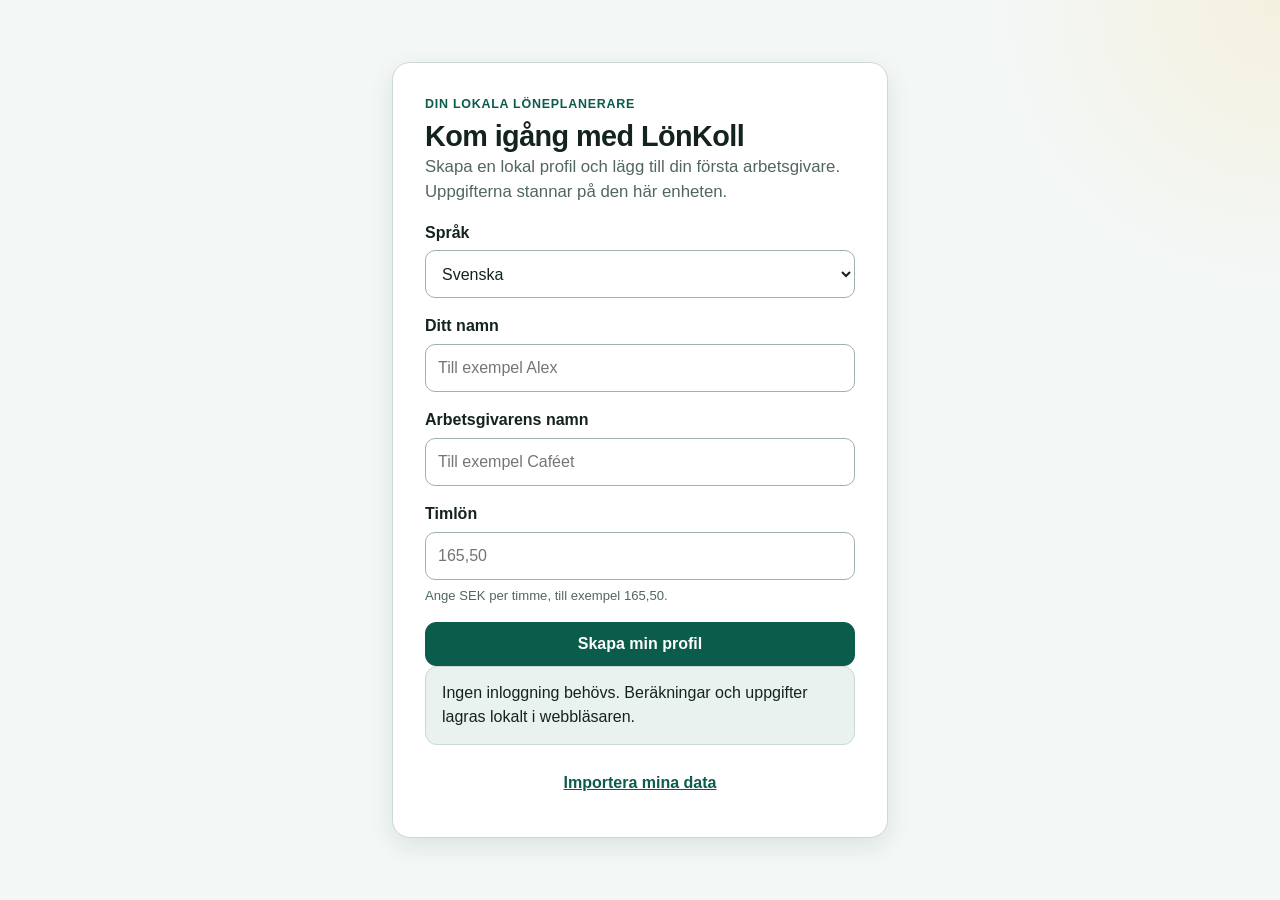
<file: index.html>
<!doctype html>
<html lang="sv">
  <head>
    <meta charset="utf-8">
    <meta name="viewport" content="width=device-width, initial-scale=1, viewport-fit=cover">
    <meta name="description" content="Planera arbetspass och beräkna löneestimat lokalt på din enhet.">
    <meta name="theme-color" content="#0b5c4b">
    <meta name="color-scheme" content="light dark">
    <meta name="referrer" content="no-referrer">
    <meta
      http-equiv="Content-Security-Policy"
      content="default-src 'self'; base-uri 'self'; object-src 'none'; form-action 'none'; script-src 'self'; style-src 'self'; img-src 'self' data: blob:; font-src 'self'; connect-src 'none'; manifest-src 'self'; worker-src 'self'; media-src 'none'"
    >

    <meta name="application-name" content="LönKoll Sverige">
    <meta name="mobile-web-app-capable" content="yes">
    <meta name="apple-mobile-web-app-capable" content="yes">
    <meta name="apple-mobile-web-app-status-bar-style" content="default">
    <meta name="apple-mobile-web-app-title" content="LönKoll">
    <meta name="format-detection" content="telephone=no">

    <title>LönKoll Sverige</title>
    <link rel="manifest" href="./manifest.webmanifest">
    <link rel="icon" href="./icons/icon.svg" type="image/svg+xml">
    <link rel="icon" href="./icons/icon-192.png" sizes="192x192" type="image/png">
    <link rel="apple-touch-icon" href="./icons/apple-touch-icon.png" sizes="180x180">
    <link rel="stylesheet" href="./assets/styles.css">
  </head>
  <body>
    <a class="skip-link" href="#main-content">Hoppa till innehållet</a>
    <div id="application-shell">
      <div id="app" data-testid="app-root" aria-busy="true">
        <p role="status">Laddar LönKoll…</p>
      </div>
    </div>
    <div id="app-announcer" class="visually-hidden" role="status" aria-live="polite" aria-atomic="true"></div>
    <noscript>
      <p>LönKoll behöver JavaScript för att lagra och beräkna dina uppgifter lokalt på enheten.</p>
    </noscript>
    <script type="module" src="./assets/app.js"></script>
  </body>
</html>
</file>
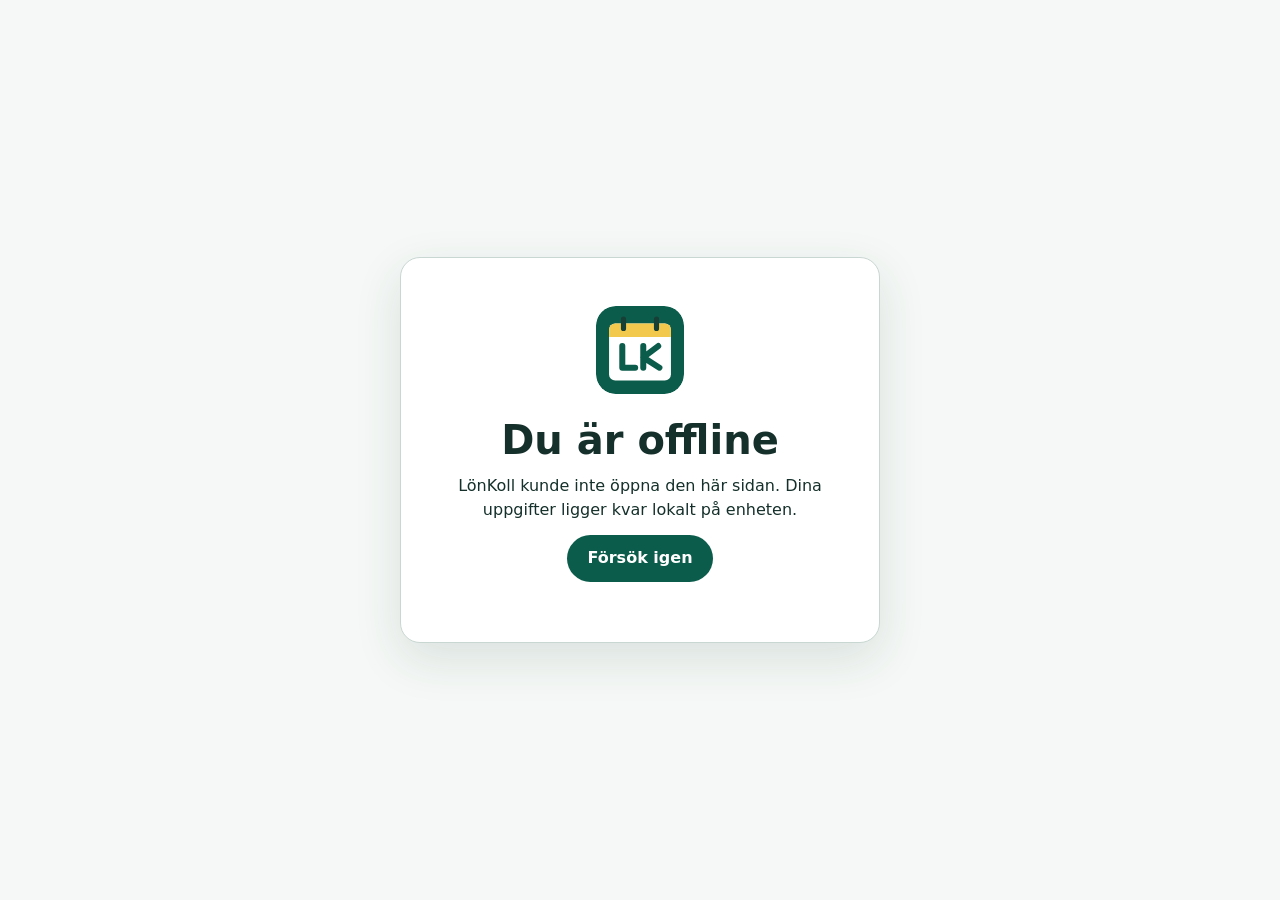
<file: offline.html>
<!doctype html>
<html lang="sv">
  <head>
    <meta charset="utf-8">
    <meta name="viewport" content="width=device-width, initial-scale=1, viewport-fit=cover">
    <meta name="theme-color" content="#0b5c4b">
    <meta name="referrer" content="no-referrer">
    <meta
      http-equiv="Content-Security-Policy"
      content="default-src 'self'; base-uri 'self'; object-src 'none'; form-action 'none'; script-src 'none'; style-src 'self'; img-src 'self'; connect-src 'none'"
    >
    <title>Offline – LönKoll Sverige</title>
    <link rel="icon" href="./icons/icon.svg" type="image/svg+xml">
    <link rel="apple-touch-icon" href="./icons/apple-touch-icon.png" sizes="180x180">
    <link rel="stylesheet" href="./offline.css">
  </head>
  <body>
    <main class="offline-card">
      <img src="./icons/icon.svg" width="88" height="88" alt="">
      <h1>Du är offline</h1>
      <p>LönKoll kunde inte öppna den här sidan. Dina uppgifter ligger kvar lokalt på enheten.</p>
      <p><a class="retry-link" href="./">Försök igen</a></p>
    </main>
  </body>
</html>
</file>
<file: assets/styles.css>
:root {
  color-scheme: light;
  font-family: -apple-system, BlinkMacSystemFont, "Segoe UI", sans-serif;
  font-size: 16px;
  line-height: 1.5;
  font-synthesis: none;
  --background: #f3f7f6;
  --surface: #ffffff;
  --surface-muted: #eaf2ef;
  --text: #14231f;
  --muted: #526660;
  --border: #cbd9d5;
  --primary: #0b5c4b;
  --primary-strong: #07483b;
  --primary-soft: #dcefe9;
  --accent: #f4c542;
  --worked: #176c43;
  --worked-soft: #e0f1e8;
  --planned: #075985;
  --planned-soft: #e0f1f8;
  --danger: #a52820;
  --danger-soft: #fce8e6;
  --warning: #825500;
  --warning-soft: #fff4cf;
  --focus: #0067a5;
  --shadow: 0 8px 24px rgb(13 58 48 / 10%);
  --radius: 14px;
  --content-width: 760px;
}

*,
*::before,
*::after {
  box-sizing: border-box;
}

html {
  min-width: 320px;
  min-height: 100%;
  background: var(--background);
  -webkit-text-size-adjust: 100%;
  text-size-adjust: 100%;
}

body {
  min-width: 320px;
  min-height: 100vh;
  min-height: 100dvh;
  margin: 0;
  overflow-x: hidden;
  background:
    radial-gradient(circle at top right, rgb(244 197 66 / 13%), transparent 18rem),
    var(--background);
  color: var(--text);
  -webkit-font-smoothing: antialiased;
}

button,
input,
select,
textarea {
  max-width: 100%;
  margin: 0;
  color: inherit;
  font: inherit;
  font-size: 1rem;
}

button,
select,
input[type="checkbox"] {
  touch-action: manipulation;
}

button,
a {
  -webkit-tap-highlight-color: transparent;
}

a {
  color: var(--primary);
  text-underline-offset: 0.18em;
}

a:hover {
  text-decoration-thickness: 0.14em;
}

:focus-visible {
  outline: 3px solid var(--focus);
  outline-offset: 3px;
}

h1,
h2,
h3,
p,
dl,
dd,
ul,
ol,
fieldset {
  margin-top: 0;
}

h1 {
  margin-bottom: 0;
  font-size: clamp(1.35rem, 5vw, 1.8rem);
  line-height: 1.18;
  letter-spacing: -0.02em;
}

h2 {
  margin-bottom: 0.65rem;
  font-size: 1.12rem;
  line-height: 1.3;
}

small,
.field-hint {
  color: var(--muted);
  font-size: 0.82rem;
}

.visually-hidden {
  position: absolute !important;
  width: 1px !important;
  height: 1px !important;
  padding: 0 !important;
  margin: -1px !important;
  overflow: hidden !important;
  clip: rect(0, 0, 0, 0) !important;
  white-space: nowrap !important;
  border: 0 !important;
}

.skip-link {
  position: fixed;
  z-index: 1000;
  top: max(0.5rem, env(safe-area-inset-top));
  left: max(0.5rem, env(safe-area-inset-left));
  min-height: 44px;
  padding: 0.65rem 1rem;
  border-radius: 10px;
  background: var(--surface);
  box-shadow: var(--shadow);
  transform: translateY(-180%);
}

.skip-link:focus {
  transform: translateY(0);
}

.lonkoll-app,
.app-layout,
.page {
  min-width: 0;
  min-height: 100dvh;
}

.app-layout {
  padding-bottom: calc(5.4rem + env(safe-area-inset-bottom));
}

.page-header {
  position: sticky;
  z-index: 20;
  top: 0;
  display: grid;
  grid-template-columns: minmax(44px, auto) minmax(0, 1fr) minmax(44px, auto);
  align-items: center;
  min-height: calc(4rem + env(safe-area-inset-top));
  padding: calc(0.55rem + env(safe-area-inset-top)) max(1rem, env(safe-area-inset-right)) 0.55rem max(1rem, env(safe-area-inset-left));
  border-bottom: 1px solid rgb(203 217 213 / 80%);
  background: rgb(255 255 255 / 94%);
  backdrop-filter: blur(14px);
}

.page-header h1 {
  grid-column: 2;
  overflow-wrap: anywhere;
  text-align: center;
}

.page-header .back-button {
  grid-column: 1;
  grid-row: 1;
  justify-self: start;
}

.page-content {
  width: min(100%, var(--content-width));
  min-width: 0;
  margin: 0 auto;
  padding: 1.15rem max(1rem, env(safe-area-inset-right)) 2rem max(1rem, env(safe-area-inset-left));
  overflow-wrap: anywhere;
}

.page-content:focus,
.onboarding-page:focus {
  outline: none;
}

.stack > * + * {
  margin-top: 1rem;
}

.greeting,
.eyebrow {
  margin-bottom: 0.35rem;
  color: var(--primary);
  font-size: 0.78rem;
  font-weight: 750;
  letter-spacing: 0.06em;
  text-transform: uppercase;
}

.button,
.icon-button {
  display: inline-flex;
  min-height: 44px;
  align-items: center;
  justify-content: center;
  border: 1px solid transparent;
  border-radius: 11px;
  cursor: pointer;
  font-weight: 700;
  line-height: 1.2;
  text-align: center;
  text-decoration: none;
}

.button {
  gap: 0.45rem;
  padding: 0.72rem 1rem;
}

.button-primary {
  border-color: var(--primary);
  background: var(--primary);
  color: #ffffff;
}

.button-primary:hover,
.button-primary:active {
  background: var(--primary-strong);
}

.button-secondary {
  border-color: var(--border);
  background: var(--surface);
  color: var(--primary-strong);
}

.button-danger {
  border-color: var(--danger);
  background: var(--surface);
  color: var(--danger);
}

.button-link {
  padding-inline: 0.35rem;
  border: 0;
  background: transparent;
  color: var(--primary);
  text-decoration: underline;
}

.button-small {
  min-height: 44px;
  padding: 0.5rem 0.75rem;
  font-size: 0.9rem;
}

.button-wide {
  width: 100%;
}

.icon-button {
  width: 44px;
  min-width: 44px;
  padding: 0.55rem;
  border-color: var(--border);
  background: var(--surface);
}

.icon-button svg {
  width: 1.45rem;
  height: 1.45rem;
}

.field {
  display: grid;
  min-width: 0;
  gap: 0.35rem;
}

.field label,
fieldset legend {
  font-weight: 700;
}

input:not([type="checkbox"]):not([type="radio"]),
select,
textarea {
  width: 100%;
  min-height: 48px;
  padding: 0.7rem 0.75rem;
  border: 1px solid #9fb2ac;
  border-radius: 10px;
  background: var(--surface);
}

textarea {
  min-height: 6.5rem;
  resize: vertical;
}

input[readonly] {
  background: var(--surface-muted);
  color: var(--muted);
}

input:invalid:not(:placeholder-shown),
select:invalid {
  border-color: var(--danger);
}

input[type="checkbox"],
input[type="radio"] {
  width: 1.35rem;
  height: 1.35rem;
  flex: 0 0 auto;
  accent-color: var(--primary);
}

.field-hint {
  margin-bottom: 0;
}

.form-grid,
.inline-form,
.form-actions {
  display: grid;
  min-width: 0;
  gap: 0.8rem;
}

.form-actions {
  padding-top: 0.5rem;
}

.check-row {
  display: flex;
  min-height: 44px;
  align-items: center;
  gap: 0.7rem;
  cursor: pointer;
}

.form-card,
.action-panel,
.danger-confirm,
.break-row,
.rule-row {
  min-width: 0;
  padding: 1rem;
  border: 1px solid var(--border);
  border-radius: var(--radius);
  background: var(--surface);
}

.danger-confirm,
.danger-zone {
  border-color: #dda9a5;
  background: var(--danger-soft);
}

[hidden] {
  display: none !important;
}

.weekday-choices {
  display: grid;
  grid-template-columns: repeat(2, minmax(0, 1fr));
  gap: 0.35rem 0.7rem;
  padding: 0.7rem 0;
  border: 0;
}

.weekday-choices label {
  display: flex;
  min-height: 44px;
  align-items: center;
  gap: 0.5rem;
}

.dashboard-grid,
.metrics-grid {
  display: grid;
  grid-template-columns: minmax(0, 1fr);
  gap: 0.75rem;
  margin-bottom: 0;
}

.metric {
  min-width: 0;
  padding: 0.95rem;
  border: 1px solid var(--border);
  border-radius: 12px;
  background: var(--surface);
}

.metric dt {
  color: var(--muted);
  font-size: 0.78rem;
  font-weight: 650;
}

.metric dd {
  margin: 0.25rem 0 0;
  overflow-wrap: anywhere;
  font-size: 1.18rem;
  font-variant-numeric: tabular-nums;
  font-weight: 760;
}

.metric-featured,
.metric-total {
  border-color: var(--primary);
  background: var(--primary-soft);
}

.notice,
.warning,
.privacy-note {
  padding: 0.9rem 1rem;
  border: 1px solid var(--border);
  border-radius: 12px;
  background: var(--surface-muted);
}

.notice > :last-child,
.warning > :last-child,
.privacy-note:last-child {
  margin-bottom: 0;
}

.estimate-notice {
  border-left: 4px solid var(--accent);
  background: var(--warning-soft);
}

.warning {
  border-color: #ddc067;
  color: #513800;
  background: var(--warning-soft);
}

.shift-card {
  display: grid;
  grid-template-columns: auto minmax(0, 1fr);
  min-width: 0;
  gap: 0.5rem 0.75rem;
  align-items: center;
  min-height: 68px;
  padding: 0.85rem;
  border: 1px solid var(--border);
  border-left: 5px solid var(--planned);
  border-radius: 12px;
  background: var(--surface);
  color: var(--text);
  text-decoration: none;
}

.shift-card.status-worked {
  border-left-color: var(--worked);
}

.shift-card-time,
.shift-card-total {
  font-variant-numeric: tabular-nums;
  font-weight: 750;
}

.shift-card-body {
  display: grid;
  min-width: 0;
}

.shift-card-body strong,
.shift-card-body small {
  overflow-wrap: anywhere;
}

.shift-card-total {
  grid-column: 1 / -1;
  overflow-wrap: anywhere;
  color: var(--primary-strong);
}

.calendar-list,
.calendar-day {
  display: grid;
  min-width: 0;
  gap: 0.65rem;
}

.calendar-day {
  padding: 0.9rem;
  border: 1px solid var(--border);
  border-radius: var(--radius);
  background: var(--surface);
}

.calendar-day h2 {
  margin-bottom: 0;
  color: var(--muted);
  font-size: 0.92rem;
}

.calendar-day-select {
  min-height: 44px;
  padding: 0;
  border: 0;
  background: transparent;
  color: var(--muted);
  font: inherit;
  font-size: 0.92rem;
  font-weight: 700;
  text-align: left;
  cursor: pointer;
}

.calendar-day.is-selected {
  border-color: var(--primary);
  background: var(--primary-soft);
}

.bulk-selection-controls {
  display: grid;
  grid-template-columns: repeat(2, minmax(0, 1fr));
  gap: 0.55rem;
}

.selection-count {
  margin: 0;
  font-weight: 700;
}

.bulk-selection-actions {
  display: grid;
  grid-template-columns: repeat(2, minmax(0, 1fr));
  gap: 0.55rem;
}

[data-select-shift].is-selected {
  outline: 3px solid var(--primary);
  outline-offset: 2px;
  border-radius: var(--radius);
}

.calendar-day-empty {
  margin: 0;
  color: var(--muted);
}

.segmented {
  display: grid;
  grid-template-columns: repeat(2, minmax(0, 1fr));
  padding: 0.22rem;
  border: 1px solid var(--border);
  border-radius: 12px;
  background: var(--surface-muted);
}

.segmented a {
  min-height: 44px;
  padding: 0.65rem;
  border-radius: 9px;
  color: var(--muted);
  font-weight: 700;
  text-align: center;
  text-decoration: none;
}

.segmented a.active {
  background: var(--surface);
  box-shadow: 0 2px 7px rgb(13 58 48 / 10%);
  color: var(--primary-strong);
}

.period-navigation {
  display: grid;
  grid-template-columns: 44px minmax(0, 1fr) 44px;
  gap: 0.5rem;
  align-items: center;
}

.period-navigation strong {
  min-width: 0;
  overflow-wrap: anywhere;
  text-align: center;
}

.summary-card,
.shift-detail-hero {
  min-width: 0;
  padding: 1rem;
  border: 1px solid var(--border);
  border-radius: var(--radius);
  background: var(--surface);
  box-shadow: var(--shadow);
}

.shift-detail-hero {
  border-top: 5px solid var(--planned);
}

.shift-detail-hero.status-worked {
  border-top-color: var(--worked);
}

.shift-time {
  overflow-wrap: anywhere;
  font-variant-numeric: tabular-nums;
}

.calculation-lines,
.history-list,
.entity-list,
.settings-list,
.install-steps {
  padding: 0;
  list-style: none;
}

.calculation-lines > div,
.history-list li,
.entity-list li {
  display: grid;
  min-width: 0;
  gap: 0.2rem;
  padding: 0.85rem 0;
  border-bottom: 1px solid var(--border);
}

.calculation-lines > div:last-child,
.history-list li:last-child,
.entity-list li:last-child {
  border-bottom: 0;
}

.calculation-lines > div {
  grid-template-columns: minmax(0, 1fr) auto;
  align-items: start;
  gap: 1rem;
}

.calculation-lines dt,
.calculation-lines dd {
  margin: 0;
}

.calculation-lines dd {
  text-align: right;
}

.calculation-unavailable {
  color: var(--muted);
}

.calculation-unavailable dd {
  display: grid;
  gap: 0.1rem;
}

.settings-list {
  display: grid;
  gap: 0.55rem;
}

.settings-link {
  display: flex;
  min-height: 58px;
  align-items: center;
  justify-content: space-between;
  gap: 0.75rem;
  padding: 0.8rem 0.9rem;
  border: 1px solid var(--border);
  border-radius: 12px;
  background: var(--surface);
  color: var(--text);
  text-decoration: none;
}

.settings-link > span:first-child {
  display: grid;
  min-width: 0;
}

.install-steps {
  display: grid;
  counter-reset: install;
  gap: 0.8rem;
}

.install-steps li {
  position: relative;
  min-height: 44px;
  padding: 0.7rem 0.7rem 0.7rem 3rem;
  border-radius: 12px;
  background: var(--surface);
  counter-increment: install;
}

.install-steps li::before {
  position: absolute;
  top: 0.6rem;
  left: 0.6rem;
  display: grid;
  width: 1.9rem;
  height: 1.9rem;
  place-items: center;
  border-radius: 50%;
  background: var(--primary);
  color: #ffffff;
  content: counter(install);
  font-weight: 750;
}

.bottom-nav {
  position: fixed;
  z-index: 30;
  right: 0;
  bottom: 0;
  left: 0;
  display: grid;
  grid-template-columns: repeat(5, minmax(0, 1fr));
  min-width: 320px;
  padding: 0.25rem max(0.25rem, env(safe-area-inset-right)) calc(0.25rem + env(safe-area-inset-bottom)) max(0.25rem, env(safe-area-inset-left));
  border-top: 1px solid var(--border);
  background: rgb(255 255 255 / 96%);
  box-shadow: 0 -6px 20px rgb(13 58 48 / 8%);
  backdrop-filter: blur(14px);
}

.bottom-nav a {
  display: flex;
  min-width: 0;
  min-height: 58px;
  flex-direction: column;
  align-items: center;
  justify-content: center;
  gap: 0.15rem;
  padding: 0.25rem 0.1rem;
  border-radius: 10px;
  color: var(--muted);
  font-size: clamp(0.64rem, 2.7vw, 0.74rem);
  font-weight: 650;
  line-height: 1.1;
  text-align: center;
  text-decoration: none;
}

.bottom-nav a.active {
  background: var(--primary-soft);
  color: var(--primary-strong);
}

.bottom-nav a:nth-child(3) svg {
  width: 2rem;
  height: 2rem;
  padding: 0.28rem;
  border-radius: 50%;
  background: var(--primary);
  color: #ffffff;
}

.bottom-nav svg {
  width: 1.35rem;
  height: 1.35rem;
}

.connection-banner {
  position: sticky;
  z-index: 25;
  top: calc(4rem + env(safe-area-inset-top));
  padding: 0.45rem max(1rem, env(safe-area-inset-right)) 0.45rem max(1rem, env(safe-area-inset-left));
  background: #304f48;
  color: #ffffff;
  font-size: 0.82rem;
  text-align: center;
}

.toast-region {
  position: fixed;
  z-index: 100;
  right: max(0.75rem, env(safe-area-inset-right));
  bottom: calc(5.3rem + env(safe-area-inset-bottom));
  left: max(0.75rem, env(safe-area-inset-left));
  display: grid;
  gap: 0.5rem;
  pointer-events: none;
}

.update-prompt {
  position: fixed;
  z-index: 110;
  right: max(0.75rem, env(safe-area-inset-right));
  bottom: calc(5.3rem + env(safe-area-inset-bottom));
  left: max(0.75rem, env(safe-area-inset-left));
  display: flex;
  width: min(calc(100% - 1.5rem), 34rem);
  min-height: 60px;
  align-items: center;
  justify-content: space-between;
  gap: 0.75rem;
  margin-inline: auto;
  padding: 0.7rem 0.85rem;
  border: 1px solid var(--border);
  border-radius: 12px;
  background: var(--surface);
  box-shadow: var(--shadow);
}

.toast {
  display: flex;
  width: min(100%, 34rem);
  min-height: 48px;
  align-items: center;
  justify-content: space-between;
  gap: 0.75rem;
  margin-left: auto;
  padding: 0.7rem 0.85rem;
  border: 1px solid var(--border);
  border-radius: 12px;
  background: var(--surface);
  box-shadow: var(--shadow);
  pointer-events: auto;
}

.toast-error {
  border-color: var(--danger);
  background: var(--danger-soft);
}

.toast-success {
  border-color: var(--worked);
  background: var(--worked-soft);
}

.toast-close {
  width: 44px;
  min-width: 44px;
  min-height: 44px;
  border: 0;
  background: transparent;
  font-size: 1.5rem;
}

.onboarding-page,
.app-loading,
.fatal-error {
  display: grid;
  min-height: 100vh;
  min-height: 100dvh;
  place-items: center;
  padding: max(1rem, env(safe-area-inset-top)) max(1rem, env(safe-area-inset-right)) max(1rem, env(safe-area-inset-bottom)) max(1rem, env(safe-area-inset-left));
}

.onboarding-card,
.fatal-error {
  width: min(100%, 31rem);
  min-width: 0;
  padding: clamp(1.1rem, 5vw, 2rem);
  border: 1px solid var(--border);
  border-radius: 18px;
  background: var(--surface);
  box-shadow: var(--shadow);
}

.lede {
  color: var(--muted);
  font-size: 1.05rem;
}

.onboarding-import {
  text-align: center;
}

.empty-state {
  display: grid;
  min-height: 8rem;
  place-items: center;
  padding: 1.2rem;
  border: 1px dashed #9fb2ac;
  border-radius: var(--radius);
  color: var(--muted);
  text-align: center;
}

@media (min-width: 375px) {
  .dashboard-grid,
  .metrics-grid,
  .form-grid-two {
    grid-template-columns: repeat(2, minmax(0, 1fr));
  }

  .metric-featured,
  .metric-total {
    grid-column: 1 / -1;
  }

  .shift-card {
    grid-template-columns: auto minmax(0, 1fr) auto;
  }

  .shift-card-total {
    grid-column: auto;
    text-align: right;
  }

  .form-actions,
  .inline-form {
    grid-template-columns: repeat(2, minmax(0, 1fr));
  }
}

@media (min-width: 720px) {
  .page-content {
    padding-top: 1.5rem;
  }

  .dashboard-grid {
    grid-template-columns: repeat(4, minmax(0, 1fr));
  }

  .metric-featured {
    grid-column: span 2;
  }

  .calendar-week {
    grid-template-columns: repeat(2, minmax(0, 1fr));
  }

  .bottom-nav {
    right: 50%;
    left: 50%;
    width: min(42rem, 100%);
    transform: translateX(-50%);
    border-right: 1px solid var(--border);
    border-left: 1px solid var(--border);
    border-radius: 14px 14px 0 0;
  }
}

@media (orientation: landscape) and (max-height: 520px) {
  .page-header {
    position: relative;
  }

  .connection-banner {
    top: 0;
  }

  .bottom-nav a {
    min-height: 50px;
  }
}

@media (prefers-reduced-motion: no-preference) {
  .button,
  .icon-button,
  .bottom-nav a,
  .skip-link {
    transition: background-color 150ms ease, color 150ms ease, transform 150ms ease;
  }
}

@media (prefers-reduced-motion: reduce) {
  *,
  *::before,
  *::after {
    scroll-behavior: auto !important;
    transition-duration: 0.01ms !important;
    animation-duration: 0.01ms !important;
    animation-iteration-count: 1 !important;
  }
}

@media (forced-colors: active) {
  .metric-featured,
  .metric-total,
  .bottom-nav a.active,
  .estimate-notice {
    border: 2px solid CanvasText;
  }
}
</file>
<file: offline.css>
:root {
  color-scheme: light dark;
  font-family: system-ui, -apple-system, BlinkMacSystemFont, "Segoe UI", sans-serif;
  background: #f5f8f6;
  color: #15302a;
}

* {
  box-sizing: border-box;
}

body {
  min-block-size: 100vh;
  min-block-size: 100dvh;
  margin: 0;
  padding: max(1.5rem, env(safe-area-inset-top)) max(1.25rem, env(safe-area-inset-right))
    max(1.5rem, env(safe-area-inset-bottom)) max(1.25rem, env(safe-area-inset-left));
  display: grid;
  place-items: center;
}

.offline-card {
  inline-size: min(100%, 30rem);
  padding: clamp(1.5rem, 8vw, 3rem);
  border: 1px solid #c8d7d1;
  border-radius: 1.25rem;
  background: #ffffff;
  box-shadow: 0 1rem 3rem rgb(23 63 53 / 12%);
  text-align: center;
}

.offline-card img {
  border-radius: 1.25rem;
}

h1 {
  margin-block: 1.25rem 0.5rem;
  font-size: clamp(1.75rem, 8vw, 2.5rem);
  line-height: 1.1;
}

p {
  margin-block: 0.75rem;
  line-height: 1.55;
}

.retry-link {
  display: inline-block;
  min-block-size: 2.75rem;
  padding: 0.7rem 1.25rem;
  border-radius: 999px;
  background: #0b5c4b;
  color: #ffffff;
  font-weight: 700;
  text-decoration: none;
}

.retry-link:focus-visible {
  outline: 3px solid #f2c94c;
  outline-offset: 3px;
}

@media (prefers-color-scheme: dark) {
  :root {
    background: #10211d;
    color: #edf7f3;
  }

  .offline-card {
    border-color: #3b5d53;
    background: #17362e;
    box-shadow: none;
  }
}

@media (prefers-reduced-motion: reduce) {
  *,
  *::before,
  *::after {
    scroll-behavior: auto !important;
  }
}
</file>
